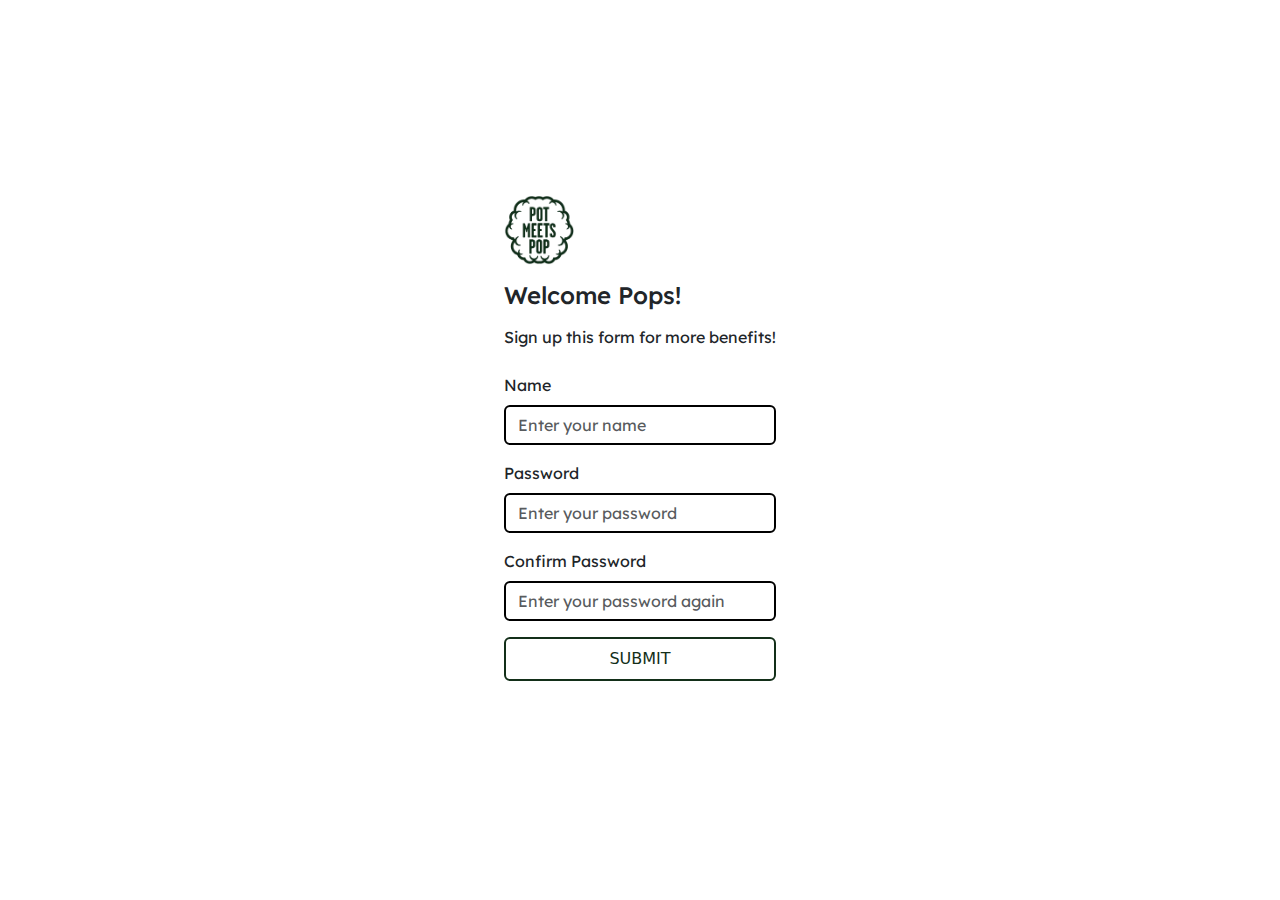
<file: signup.html>
<!DOCTYPE html>
<html lang="en">
<head>
    <meta charset="UTF-8">
    <meta name="viewport" content="width=device-width, initial-scale=1.0">
    <title>Sign Up</title>
    <link rel="icon" href="assets/img/logo.png">
    <link rel="stylesheet" href="assets/css/style.css">
    <link href="https://cdn.jsdelivr.net/npm/bootstrap@5.3.3/dist/css/bootstrap.min.css" rel="stylesheet"
        integrity="sha384-QWTKZyjpPEjISv5WaRU9OFeRpok6YctnYmDr5pNlyT2bRjXh0JMhjY6hW+ALEwIH" crossorigin="anonymous">
</head>
<body>
    <div class="d-flex flex-column align-items-center justify-content-center" style="height: 100vh;">
        <div class="">
            <img src="assets/img/logo.png" width="70" height="70" alt="">
            <h2 class="lexend-lg my-3">Welcome Pops!</h2>
            <p class="lexend-sm">Sign up this form for more benefits!</p>
            <p id="hasSignUp" class="lexend-sm text-success text-bold"></p>
            <form class="my-4" action="#">
                <div class="mb-3">
                    <label class="form-label lexend-sm" for="name">Name</label>
                    <input type="name" class="lexend-lg border border-2 border-black form-control" id="name" placeholder="Enter your name">
                </div>
                <div class="mb-3">
                    <label class="form-label lexend-sm" for="password">Password</label>
                    <input type="password" class="lexend-lg border border-2 border-black form-control" id="password" placeholder="Enter your password">
                </div>
                <div class="mb-3">
                    <label class="form-label lexend-sm" for="cpassword">Confirm Password</label>
                    <input type="password" class="lexend-lg border border-2 border-black form-control" id="cpassword" placeholder="Enter your password again">
                </div>
                <a href="index.html">
                    <button id="submit" class="button button-black" style="width: 100%;">SUBMIT</button>
                </a>
            </form>
        </div>
    </div>

    <script>
        let name;
        document.getElementById("submit").onclick = function() {
            name = document.getElementById("name").value;
            document.getElementById("hasSignUp").innerHTML = "Sign up success! Welcome " + name + "<br>Back to <a href='index.html'>Home</a>";
        }
    </script>

    <script src="https://cdn.jsdelivr.net/npm/bootstrap@5.3.3/dist/js/bootstrap.bundle.min.js"
        integrity="sha384-YvpcrYf0tY3lHB60NNkmXc5s9fDVZLESaAA55NDzOxhy9GkcIdslK1eN7N6jIeHz"
        crossorigin="anonymous"></script>
</body>
</html>
</file>
<file: assets/css/style.css>
@import url('https://fonts.googleapis.com/css2?family=Lexend+Deca:wght@100..900&family=Modak&display=swap');

:root {
    --primary-color: #132F19;
}

* {
    padding: 0;
    margin: 0;
    box-sizing: border-box;
}

.modak-lg {
    font-family: "Modak", system-ui;
    font-weight: 400;
    font-size: 64px;
    width: 229px;
}

.modak-sm {
    font-family: "Modak", system-ui;
    font-weight: 400;
    font-size: 24px;
}

.lexend-lg {
    font-family: "Lexend Deca", sans-serif;
    font-size: 24px;
}

.lexend-sm {
    font-family: "Lexend Deca", sans-serif;
    font-size: 16px;
}

.text-ijo {
    color: var(--primary-color);
}

.button {
    padding: 8px 20px;
    border: 2px solid white;
    color: white;
    border-radius: 100px;
    background-color: transparent;
    text-decoration: none;
}

.bg-ijo {
    background-color: var(--primary-color);
}

.button:hover, .button-black:hover {
    background-color: var(--primary-color);
    color: white;
}

/* .hero {
    background-image: url(../img/SS19.jpg);
    width: 100vw;
    height: 100vh;
    background-size: cover;
} */

.hero-title {
    position: absolute;
    bottom: 0;
}

header {
    width: 100vw;
    height: 100vh;
}

.bg-hero {
    width: 100vw;
    height: 100vh;
    object-fit: cover;
    position: absolute;
    top: 0;
    left: 0;
    z-index: -1;
    filter: brightness(0.7);
}

.navbar {
    transition: all 0.5s;
}

.navbar-scrolled {
    background-color: var(--primary-color);
    box-shadow: 0 3px 10px rgba(0, 0, 0, 0.15);
    color: white;
}

.about {
    background-color: var(--primary-color);
}

.about .lexend-lg {
    line-height: 1.5;
}

.section2 img {
    width: 100vw;
    border-radius: 24px;
}

.section2 img:hover {
    opacity: 0.7;
}

a h2 {
    color: black;
    text-decoration: none;
}

.card img {
    border-radius: 100px;
}

.button-ijo {
    background-color: var(--primary-color);
    border-radius: 10px;
}

.button-black {
    border-radius: 6px;
    border: 2px solid var(--primary-color);
    color: var(--primary-color);
}

.navbar-collapse {
    background-color: var(--primary-color);
    position: absolute;
    top: 0;
    left: 0;
    right: 0;
    height: 100vh;
    display: flex;
    align-items: center;
    justify-content: center;
    flex-direction: column;
}

.nav-item a {
    color: white;
    text-decoration: none;
}

.nav-item a:hover {
    text-decoration: underline;
}

.navbar-toggler, .navbar-brand {
    z-index: 1;
}

.season img {
    width: 100vw;
}

.containers {
    width: 100%;
    columns: 2;
}

.containers .store {
    margin-bottom: 1em;
}

.containers .store img {
    width: 100%;
    border-radius: 0.5em;
}

.container .store img:hover {
    opacity: 0.7;
}

.fa-solid {
    color: #d22d3d;
}

/* Medium devices such as tablets (768px and up) */
@media only screen and (min-width: 768px) {
    .modak-lg {
        font-size: 54px;
    }
    .containers {
        columns: 3;
    }
}

/* Large devices such as laptops (1024px and up) */
@media only screen and (min-width: 1024px) {
    .modak-lg {
        font-size: 64px;
    }
    .containers {
        columns: 4;
    }
}

/* Largest devices such as desktops (1280px and up) */
@media only screen and (min-width: 1280px) {
    .modak-lg {
        font-size: 64px;
    }
    .containers {
        columns: 4;
    }
}
</file>
